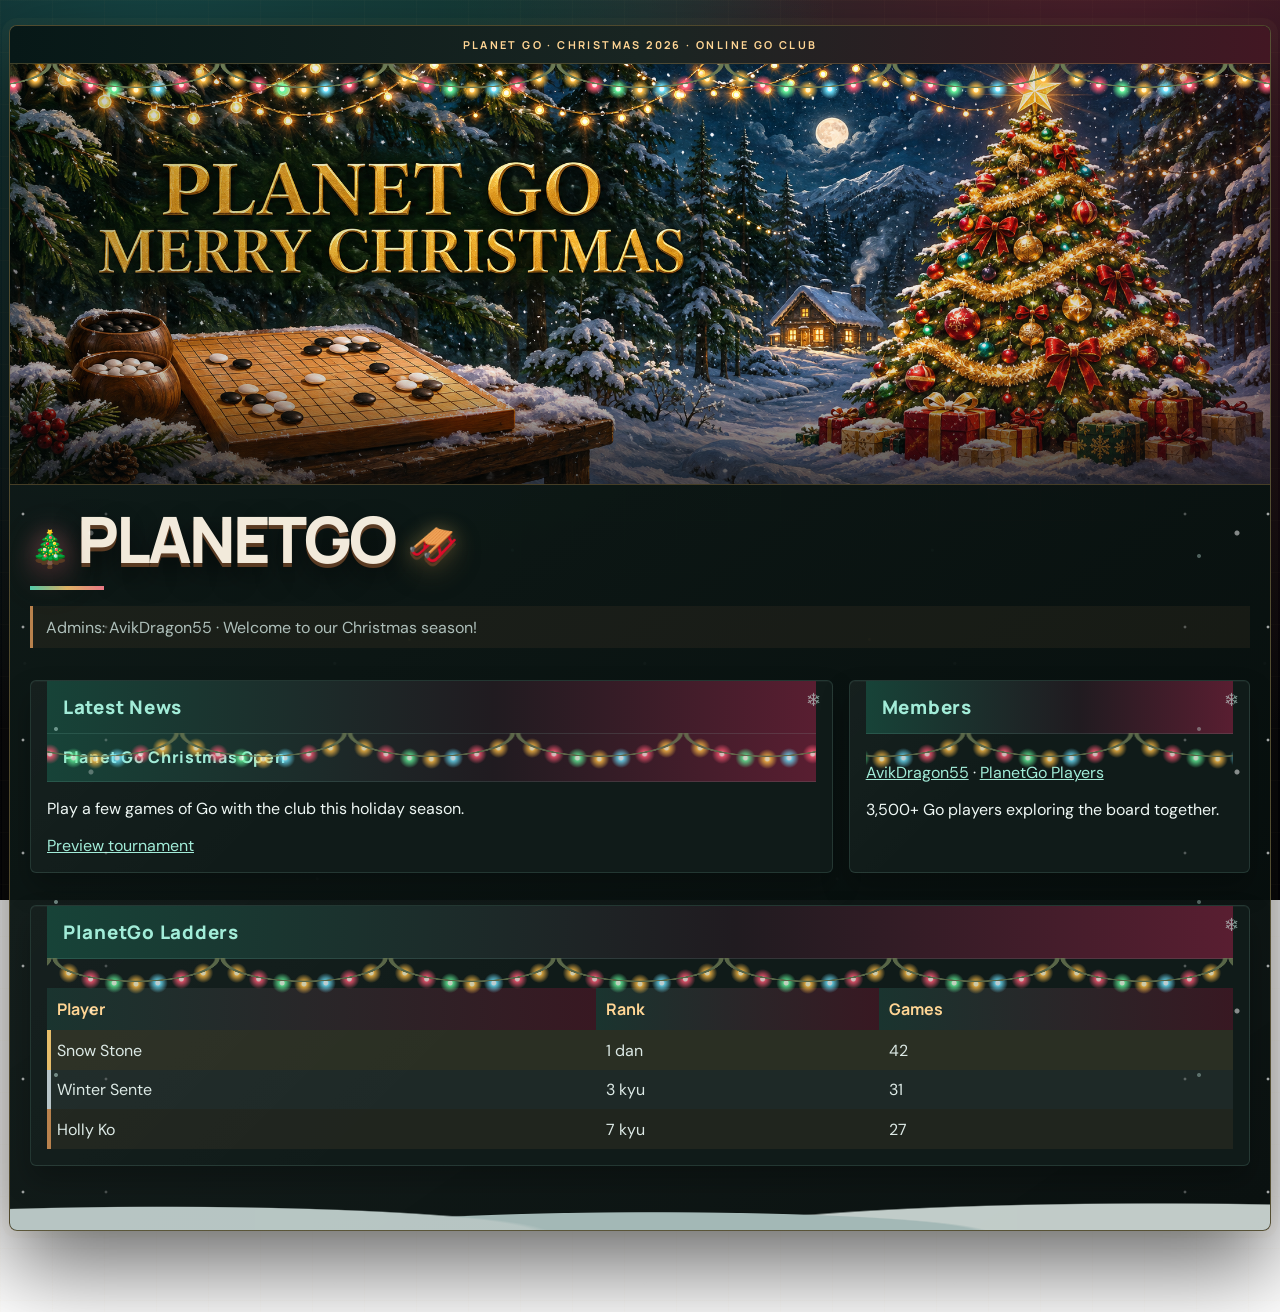
<file: christmas-group-preview.html>
<!doctype html>
<html lang="en">
<head>
  <meta charset="utf-8">
  <meta name="viewport" content="width=device-width, initial-scale=1">
  <title>PlanetGo Christmas Group Preview</title>
  <link rel="stylesheet" href="./cg.css?v=5">
  <style>
    body { margin: 0; padding: 1px 0; }
    .row { display:grid; grid-template-columns:2fr 1fr; gap:1rem; }
    .Card { padding:0 1rem 1rem; }
    table { width:100%; }
    th,td { text-align:left; }
    .wide { grid-column:1/-1; }
    @media(max-width:700px){.row{grid-template-columns:1fr}.wide{grid-column:auto}}
  </style>
</head>
<body>
  <main class="Group container">
    <div class="banner"><img src="./planet-go-christmas-tree-banner.png" alt="Planet Go. Merry Christmas."></div>
    <div class="row">
      <section class="wide">
        <h2>PlanetGo</h2>
        <p class="admins">Admins: AvikDragon55 · Welcome to our Christmas season!</p>
      </section>
      <section class="Card news">
        <h3>Latest News</h3>
        <h4>Planet Go Christmas Open</h4>
        <p>Play a few games of Go with the club this holiday season.</p>
        <a href="christmas-tournament-preview.html">Preview tournament</a>
      </section>
      <section class="Card members">
        <h3>Members</h3>
        <p><a href="#">AvikDragon55</a> · <a href="#">PlanetGo Players</a></p>
        <p>3,500+ Go players exploring the board together.</p>
      </section>
      <section class="Card ladders wide">
        <h3>PlanetGo Ladders</h3>
        <table>
          <thead><tr><th>Player</th><th>Rank</th><th>Games</th></tr></thead>
          <tbody>
            <tr><td>Snow Stone</td><td>1 dan</td><td>42</td></tr>
            <tr><td>Winter Sente</td><td>3 kyu</td><td>31</td></tr>
            <tr><td>Holly Ko</td><td>7 kyu</td><td>27</td></tr>
          </tbody>
        </table>
      </section>
    </div>
  </main>
</body>
</html>
</file>
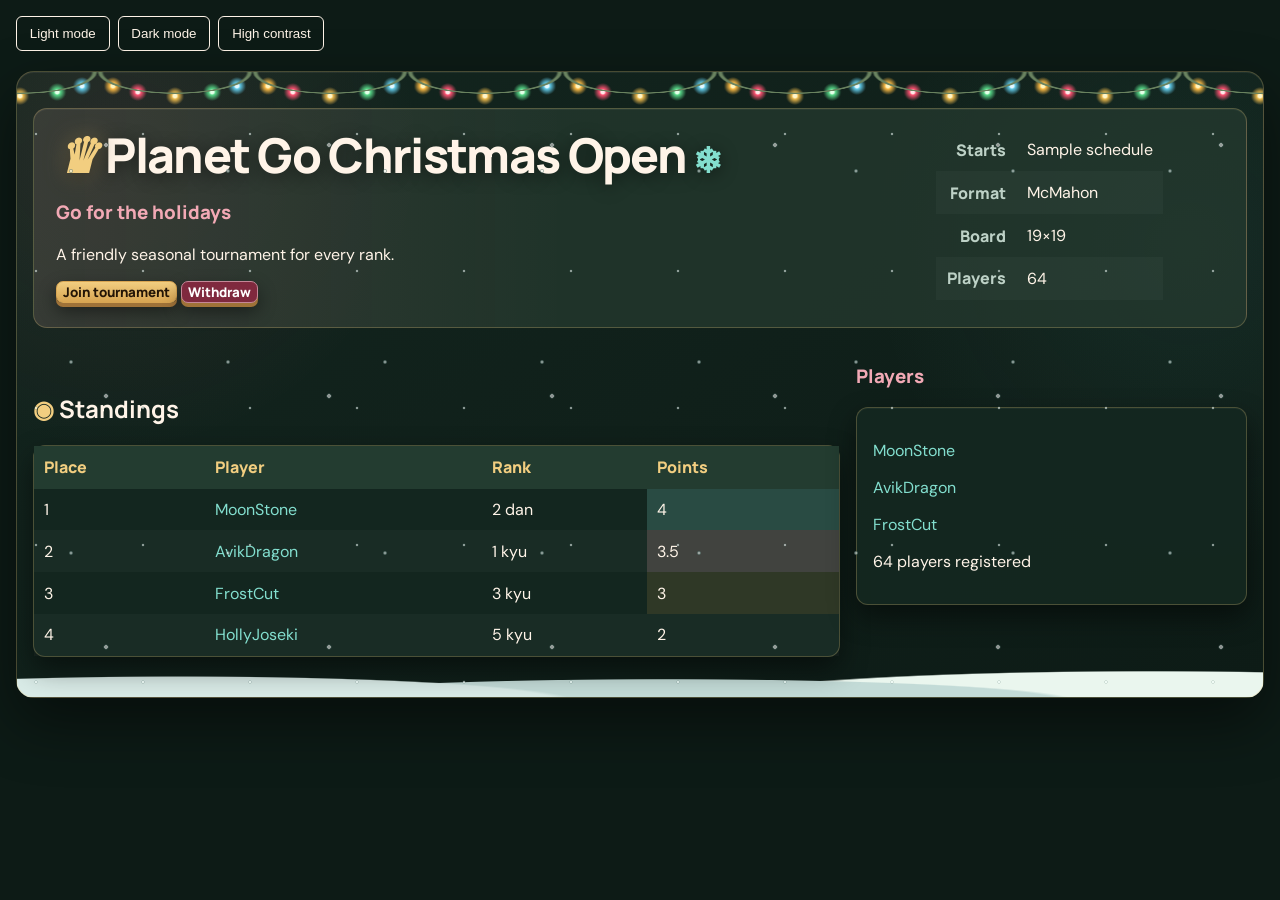
<file: christmas-tournament-preview.html>
<!doctype html>
<html lang="en" data-theme="dark">
  <head>
    <meta charset="utf-8">
    <meta name="viewport" content="width=device-width, initial-scale=1">
    <title>Planet Go Christmas Tournament Preview</title>
    <link rel="stylesheet" href="ct.css?v=7">
    <style>
      * { box-sizing: border-box; }
      body { margin: 0; padding: 1rem; background: var(--pg-c-bg); color: var(--pg-c-ink); }
      .preview-controls { max-width: 1280px; margin: 0 auto 1rem; display: flex; gap: .5rem; }
      .preview-controls button { padding: .55rem .8rem; cursor: pointer; }
      .bottom-details { display: flex; flex-wrap: wrap; gap: 1rem; align-items: flex-start; }
      .results { flex: 1 1 42rem; }
      .player-list { flex: 1 1 16rem; }
      .Card { padding: 1rem; }
      table { width: 100%; }
      th, td { padding: .65rem; text-align: left; }
      .top-details { display: flex; flex-wrap: wrap; justify-content: space-between; }
      .top-right-details { min-width: 18rem; }
      .top-right-details table { width: auto; }
      .top-right-details th { text-align: right; }
      .preview-controls button { color: inherit; border: 1px solid currentColor; border-radius: 6px; background: transparent; }
    </style>
  </head>
  <body>
    <script>
      document.documentElement.dataset.theme =
        new URLSearchParams(location.search).get('theme') || 'dark';
    </script>
    <div class="preview-controls">
      <button type="button" onclick="document.documentElement.dataset.theme='light'">Light mode</button>
      <button type="button" onclick="document.documentElement.dataset.theme='dark'">Dark mode</button>
      <button type="button" onclick="document.documentElement.dataset.theme='accessible'">High contrast</button>
    </div>

    <main class="Tournament page-width">
      <section class="top-details">
        <div>
          <h2><i class="fa fa-trophy">♛</i> Planet Go Christmas Open</h2>
          <h3>Go for the holidays</h3>
          <p>A friendly seasonal tournament for every rank.</p>
          <button class="primary">Join tournament</button>
          <button class="reject">Withdraw</button>
        </div>
        <div class="top-right-details">
          <table>
            <tr><th>Starts</th><td>Sample schedule</td></tr>
            <tr><th>Format</th><td>McMahon</td></tr>
            <tr><th>Board</th><td>19×19</td></tr>
            <tr><th>Players</th><td>64</td></tr>
          </table>
        </div>
      </section>

      <section class="bottom-details">
        <div class="results">
          <div class="round-group">
            <h2>Standings</h2>
            <table>
              <thead><tr><th>Place</th><th>Player</th><th>Rank</th><th>Points</th></tr></thead>
              <tbody>
                <tr><td>1</td><td><a class="Player player-name clickable"><span>MoonStone</span></a></td><td>2 dan</td><td class="win">4</td></tr>
                <tr><td>2</td><td><a class="Player player-name clickable"><span>AvikDragon</span></a></td><td>1 kyu</td><td class="tie">3.5</td></tr>
                <tr><td>3</td><td><a class="Player player-name clickable"><span>FrostCut</span></a></td><td>3 kyu</td><td class="loss">3</td></tr>
                <tr><td>4</td><td><a class="Player player-name clickable"><span>HollyJoseki</span></a></td><td>5 kyu</td><td>2</td></tr>
              </tbody>
            </table>
          </div>
        </div>

        <aside class="player-list">
          <h3>Players</h3>
          <div class="Card">
            <p><a class="Player">MoonStone</a></p>
            <p><a class="Player">AvikDragon</a></p>
            <p><a class="Player">FrostCut</a></p>
            <p class="player-count">64 players registered</p>
          </div>
        </aside>
      </section>
    </main>
  </body>
</html>
</file>
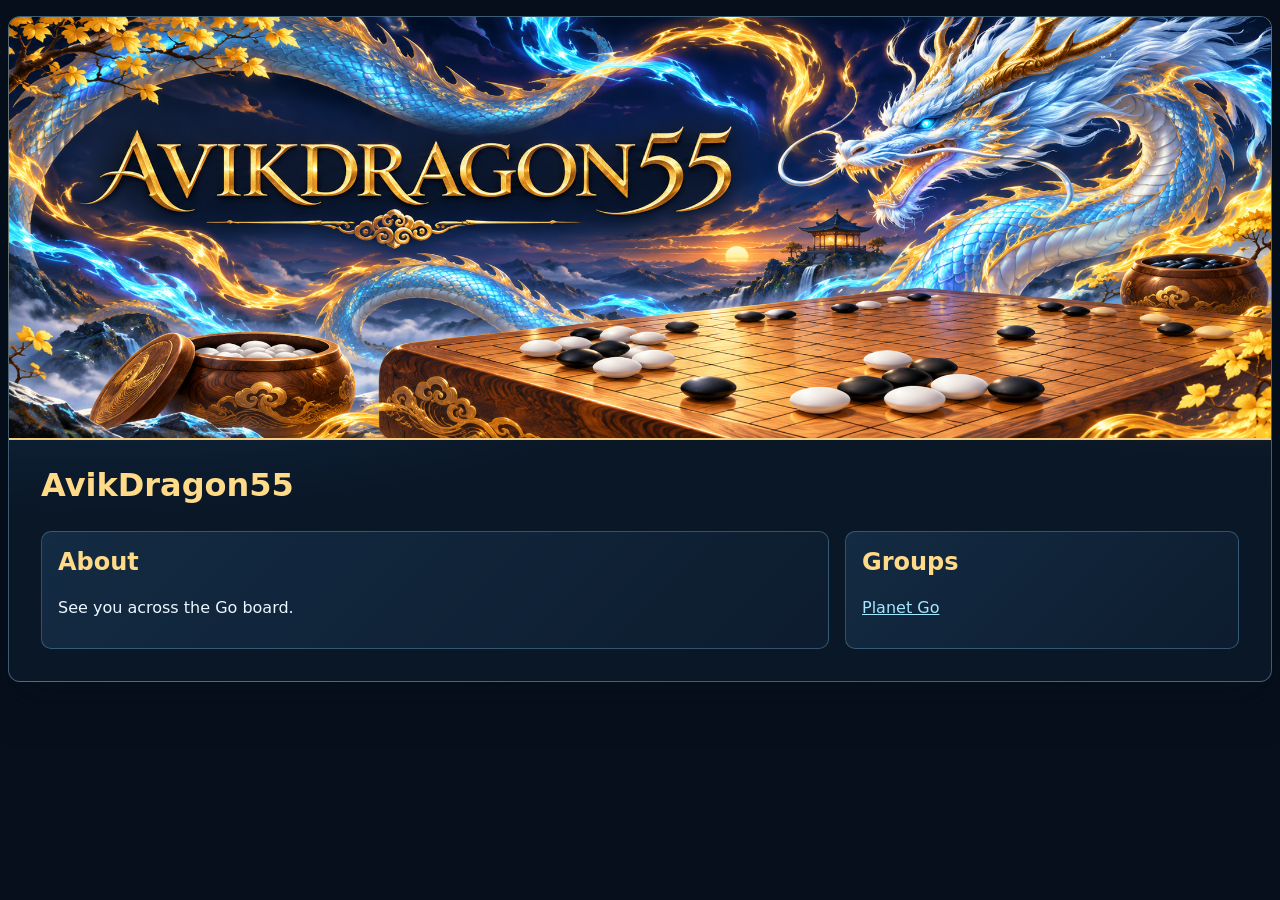
<file: dragon-profile-preview.html>
<!doctype html>
<html lang="en">
<head>
  <meta charset="utf-8">
  <meta name="viewport" content="width=device-width, initial-scale=1">
  <title>AvikDragon55 Profile Preview</title>
  <style>
    body { margin: 0; background: #060f1b; font: 1rem/1.5 system-ui, sans-serif; }
    .row { display: grid; grid-template-columns: 2fr 1fr; gap: 1rem; }
    .Card { padding: .75rem 1rem; }
    .Card h2 { margin: 0; }
    @media (max-width: 640px) { .row { grid-template-columns: 1fr; } }
  </style>
</head>
<body>
  <main class="User container">
    <h1>AvikDragon55</h1>
    <div class="row">
      <section class="Card">
        <h2>About</h2>
        <div class="about-markdown">
          <link rel="stylesheet" href="https://avikdragon55.github.io/test9999-ogs-assets/dp.css?v=1">
          <p>See you across the Go board.</p>
        </div>
      </section>
      <section class="Card">
        <h2>Groups</h2>
        <p><a href="./christmas-group-preview.html">Planet Go</a></p>
      </section>
    </div>
  </main>
</body>
</html>
</file>
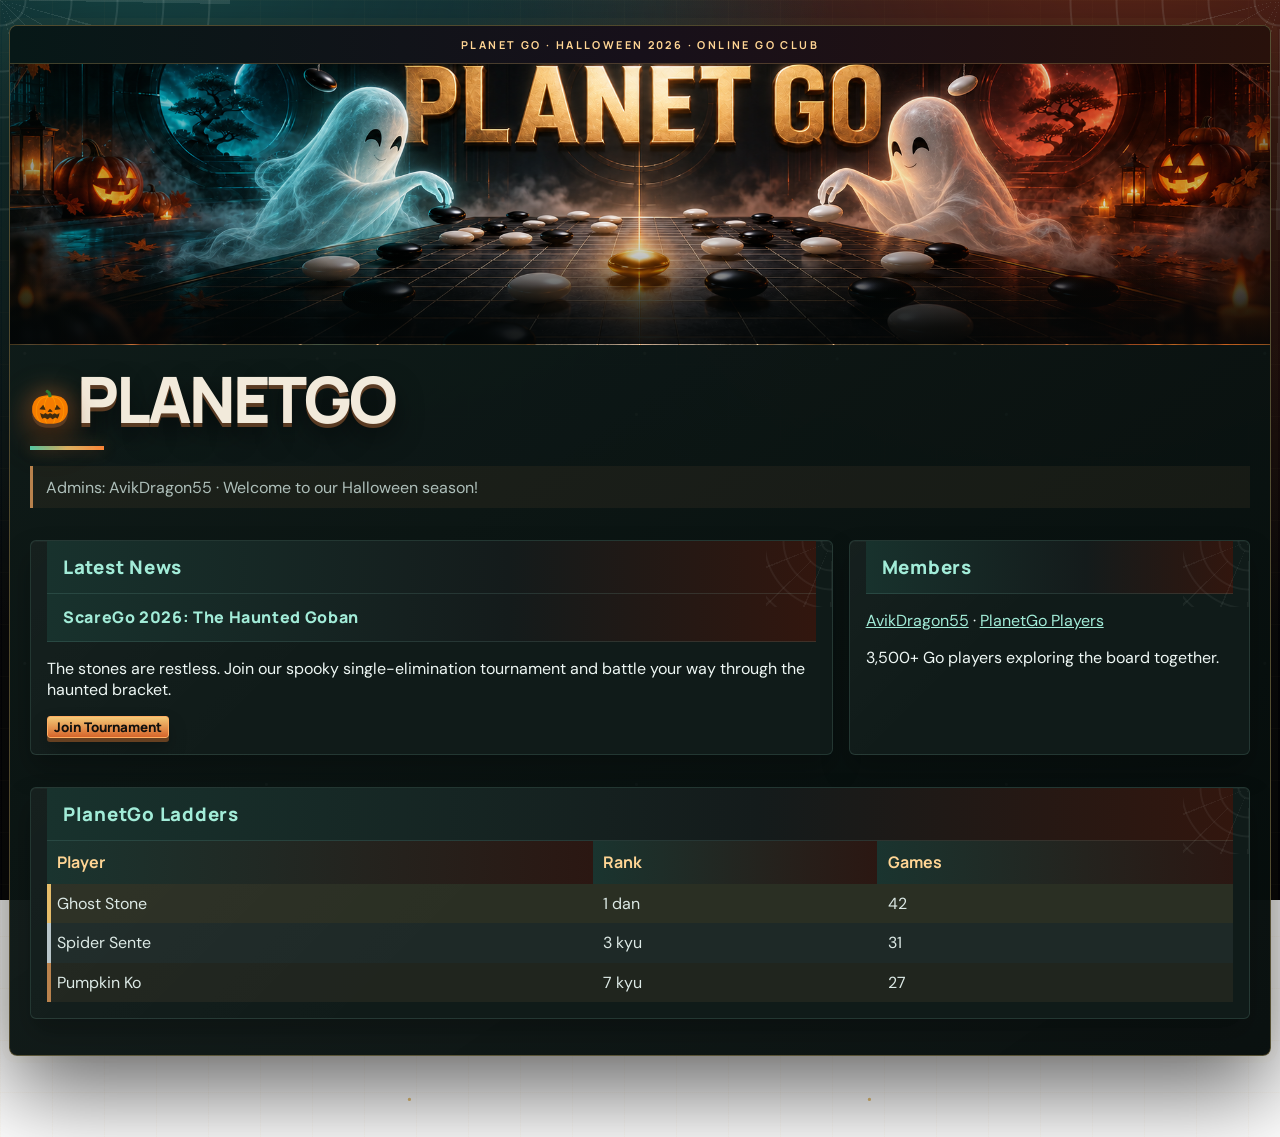
<file: halloween-group-preview.html>
<!doctype html>
<html lang="en">
<head>
  <meta charset="utf-8">
  <meta name="viewport" content="width=device-width, initial-scale=1">
  <title>PlanetGo Halloween Group Preview</title>
  <link rel="stylesheet" href="./theme-halloween-2026.css">
  <style>
    body { margin: 0; padding: 1px 0; }
    .row { display:grid; grid-template-columns:2fr 1fr; gap:1rem; }
    .Group .banner { height:280px; background-image:url('./planet-go-halloween-banner-2026.png') !important; }
    .Card { padding:0 1rem 1rem; }
    table { width:100%; }
    th,td { text-align:left; }
    .wide { grid-column:1/-1; }
    @media(max-width:700px){.row{grid-template-columns:1fr}.wide{grid-column:auto}}
  </style>
</head>
<body>
  <main class="Group container">
    <div class="banner"><img src="./planet-go-halloween-banner-2026.png" alt=""></div>
    <div class="row">
      <section class="wide">
        <h2>PlanetGo</h2>
        <p class="admins">Admins: AvikDragon55 · Welcome to our Halloween season!</p>
      </section>
      <section class="Card news">
        <h3>Latest News</h3>
        <h4>ScareGo 2026: The Haunted Goban</h4>
        <p>The stones are restless. Join our spooky single-elimination tournament and battle your way through the haunted bracket.</p>
        <button>Join Tournament</button>
      </section>
      <section class="Card members">
        <h3>Members</h3>
        <p><a href="#">AvikDragon55</a> · <a href="#">PlanetGo Players</a></p>
        <p>3,500+ Go players exploring the board together.</p>
      </section>
      <section class="Card ladders wide">
        <h3>PlanetGo Ladders</h3>
        <table>
          <thead><tr><th>Player</th><th>Rank</th><th>Games</th></tr></thead>
          <tbody>
            <tr><td>Ghost Stone</td><td>1 dan</td><td>42</td></tr>
            <tr><td>Spider Sente</td><td>3 kyu</td><td>31</td></tr>
            <tr><td>Pumpkin Ko</td><td>7 kyu</td><td>27</td></tr>
          </tbody>
        </table>
      </section>
    </div>
  </main>
</body>
</html>
</file>
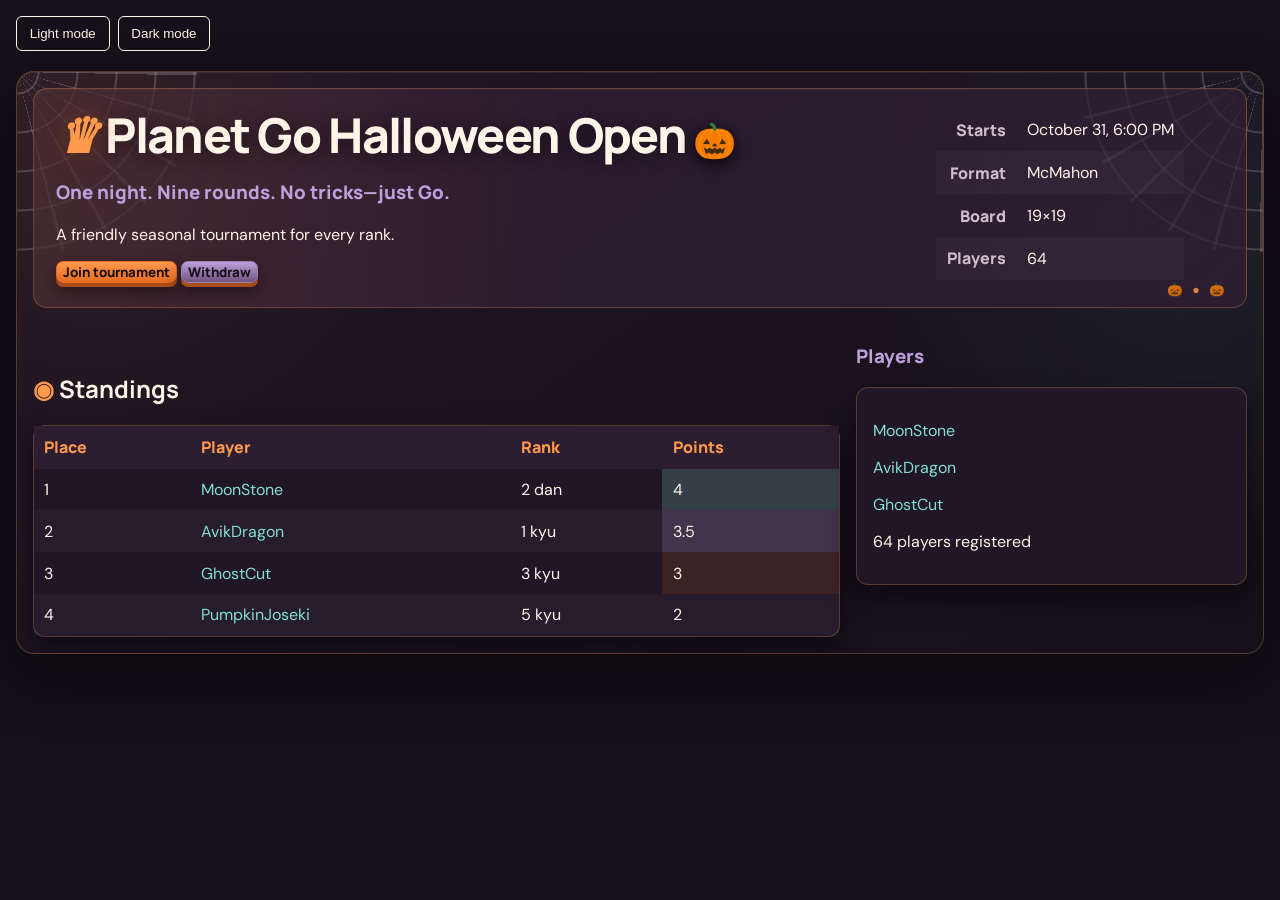
<file: halloween-tournament-preview.html>
<!doctype html>
<html lang="en" data-theme="dark">
  <head>
    <meta charset="utf-8">
    <meta name="viewport" content="width=device-width, initial-scale=1">
    <title>Planet Go Halloween Tournament Preview</title>
    <link rel="stylesheet" href="halloween-tournament.css">
    <style>
      * { box-sizing: border-box; }
      body { margin: 0; padding: 1rem; background: var(--pg-h-bg); color: var(--pg-h-ink); }
      .preview-controls { max-width: 1280px; margin: 0 auto 1rem; display: flex; gap: .5rem; }
      .preview-controls button { padding: .55rem .8rem; cursor: pointer; }
      .bottom-details { display: flex; flex-wrap: wrap; gap: 1rem; align-items: flex-start; }
      .results { flex: 1 1 42rem; }
      .player-list { flex: 1 1 16rem; }
      .Card { padding: 1rem; }
      table { width: 100%; }
      th, td { padding: .65rem; text-align: left; }
      .top-details { display: flex; flex-wrap: wrap; justify-content: space-between; }
      .top-right-details { min-width: 18rem; }
      .top-right-details table { width: auto; }
      .top-right-details th { text-align: right; }
      .preview-controls button { color: inherit; border: 1px solid currentColor; border-radius: 6px; background: transparent; }
    </style>
  </head>
  <body>
    <script>
      document.documentElement.dataset.theme =
        new URLSearchParams(location.search).get('theme') || 'dark';
    </script>
    <div class="preview-controls">
      <button type="button" onclick="document.documentElement.dataset.theme='light'">Light mode</button>
      <button type="button" onclick="document.documentElement.dataset.theme='dark'">Dark mode</button>
    </div>

    <main class="Tournament page-width">
      <section class="top-details">
        <div>
          <h2><i class="fa fa-trophy">♛</i> Planet Go Halloween Open</h2>
          <h3>One night. Nine rounds. No tricks—just Go.</h3>
          <p>A friendly seasonal tournament for every rank.</p>
          <button class="primary">Join tournament</button>
          <button class="reject">Withdraw</button>
        </div>
        <div class="top-right-details">
          <table>
            <tr><th>Starts</th><td>October 31, 6:00 PM</td></tr>
            <tr><th>Format</th><td>McMahon</td></tr>
            <tr><th>Board</th><td>19×19</td></tr>
            <tr><th>Players</th><td>64</td></tr>
          </table>
        </div>
      </section>

      <section class="bottom-details">
        <div class="results">
          <div class="round-group">
            <h2>Standings</h2>
            <table>
              <thead><tr><th>Place</th><th>Player</th><th>Rank</th><th>Points</th></tr></thead>
              <tbody>
                <tr><td>1</td><td><a class="Player player-name clickable"><span>MoonStone</span></a></td><td>2 dan</td><td class="win">4</td></tr>
                <tr><td>2</td><td><a class="Player player-name clickable"><span>AvikDragon</span></a></td><td>1 kyu</td><td class="tie">3.5</td></tr>
                <tr><td>3</td><td><a class="Player player-name clickable"><span>GhostCut</span></a></td><td>3 kyu</td><td class="loss">3</td></tr>
                <tr><td>4</td><td><a class="Player player-name clickable"><span>PumpkinJoseki</span></a></td><td>5 kyu</td><td>2</td></tr>
              </tbody>
            </table>
          </div>
        </div>

        <aside class="player-list">
          <h3>Players</h3>
          <div class="Card">
            <p><a class="Player">MoonStone</a></p>
            <p><a class="Player">AvikDragon</a></p>
            <p><a class="Player">GhostCut</a></p>
            <p class="player-count">64 players registered</p>
          </div>
        </aside>
      </section>
    </main>
  </body>
</html>
</file>
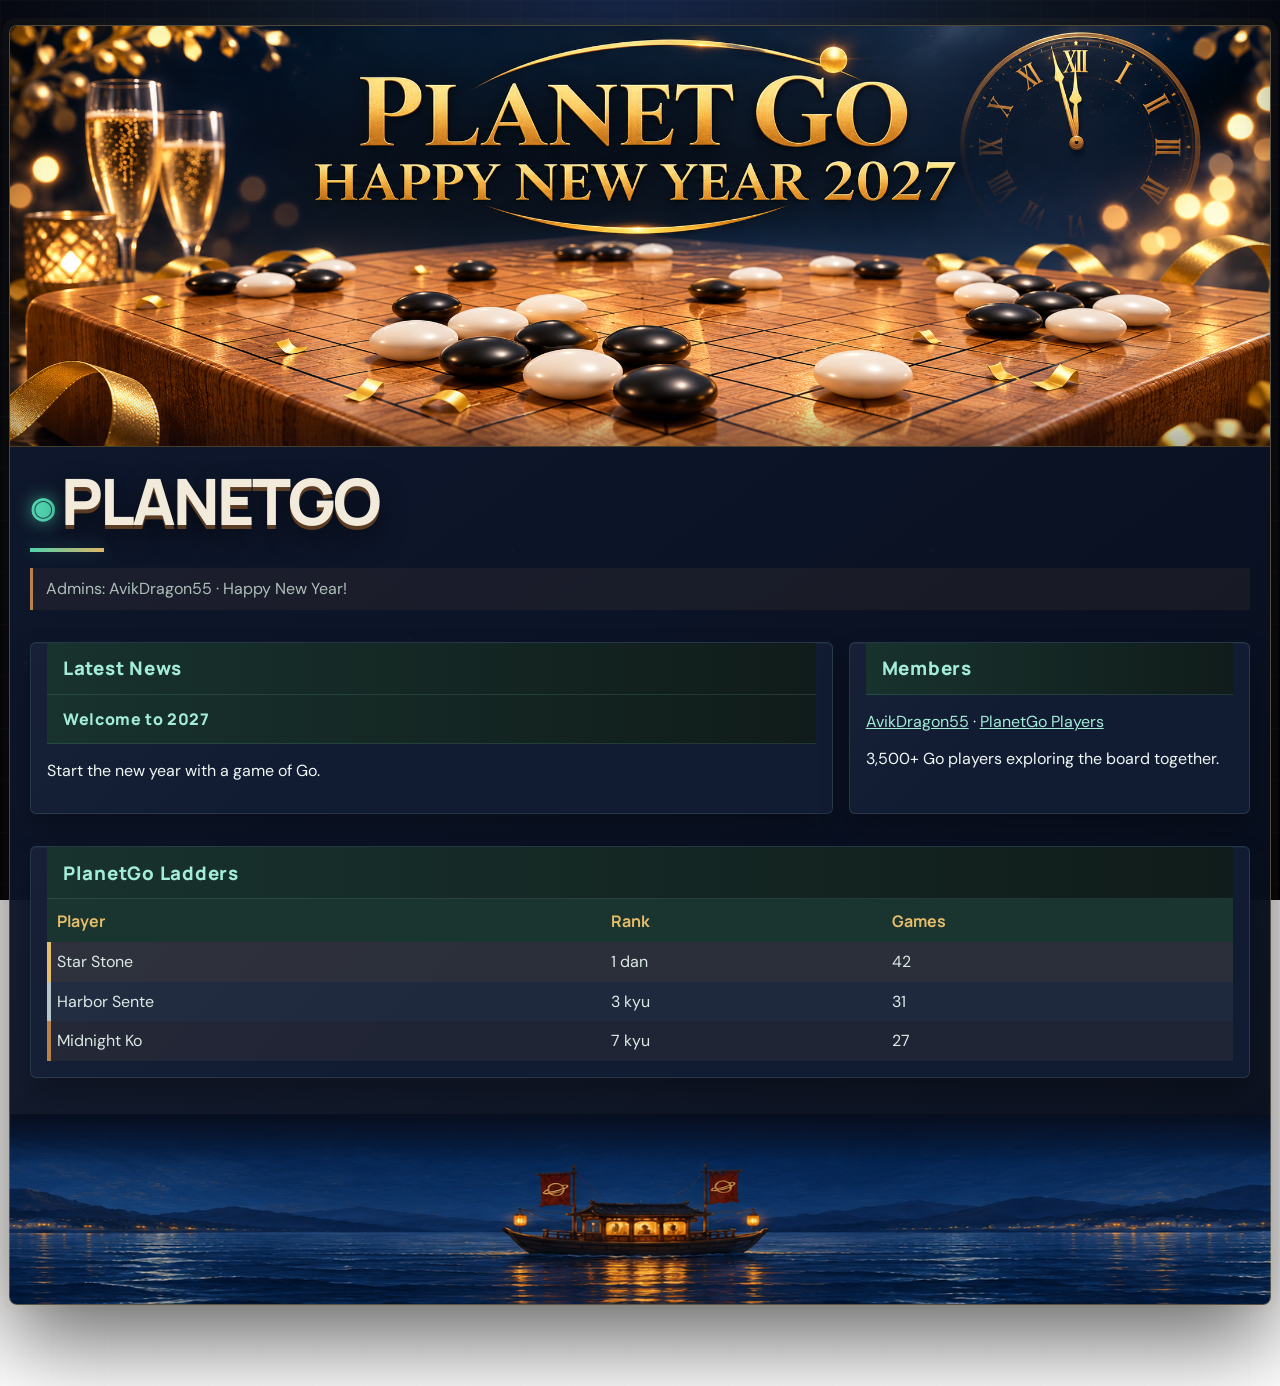
<file: new-year-group-preview.html>
<!doctype html>
<html lang="en">
<head>
  <meta charset="utf-8">
  <meta name="viewport" content="width=device-width, initial-scale=1">
  <title>PlanetGo New Year Group Preview</title>
  <link rel="stylesheet" href="./ng.css?v=3">
  <style>
    body { margin: 0; padding: 1px 0; }
    .row { display:grid; grid-template-columns:2fr 1fr; gap:1rem; }
    .Card { padding:0 1rem 1rem; }
    table { width:100%; }
    th,td { text-align:left; }
    .wide { grid-column:1/-1; }
    @media(max-width:700px){.row{grid-template-columns:1fr}.wide{grid-column:auto}}
  </style>
</head>
<body>
  <main class="Group container">
    <div class="banner"><img src="./planet-go-new-year-go-banner.png" alt="Planet Go. Happy New Year."></div>
    <div class="row">
      <section class="wide">
        <h2>PlanetGo</h2>
        <p class="admins">Admins: AvikDragon55 · Happy New Year!</p>
      </section>
      <section class="Card news">
        <h3>Latest News</h3>
        <h4>Welcome to 2027</h4>
        <p>Start the new year with a game of Go.</p>
      </section>
      <section class="Card members">
        <h3>Members</h3>
        <p><a href="#">AvikDragon55</a> · <a href="#">PlanetGo Players</a></p>
        <p>3,500+ Go players exploring the board together.</p>
      </section>
      <section class="Card ladders wide">
        <h3>PlanetGo Ladders</h3>
        <table>
          <thead><tr><th>Player</th><th>Rank</th><th>Games</th></tr></thead>
          <tbody>
            <tr><td>Star Stone</td><td>1 dan</td><td>42</td></tr>
            <tr><td>Harbor Sente</td><td>3 kyu</td><td>31</td></tr>
            <tr><td>Midnight Ko</td><td>7 kyu</td><td>27</td></tr>
          </tbody>
        </table>
      </section>
    </div>
  </main>
</body>
</html>
</file>
<file: cg.css>
@import url("./theme-christmas-2026.css?v=5");
</file>
<file: ct.css>
@import url("./christmas-tournament.css?v=7");
</file>
<file: theme-halloween-2026.css>
@import url('https://fonts.googleapis.com/css2?family=DM+Sans:wght@400;600;700&family=Manrope:wght@500;700;800&display=swap');

:root {
  --t9-ink: #07100f;
  --t9-panel: #101b19;
  --t9-panel-2: #162522;
  --t9-jade: #51d2ae;
  --t9-jade-soft: #a2ecd8;
  --t9-wood: #b9824d;
  --t9-gold: #e6bd6a;
  --t9-paper: #f2eadb;
  --t9-pumpkin: #ff8738;
  --t9-pumpkin-deep: #9e3518;
  --t9-ghost: #d9fff6;
  --t9-web: rgba(226, 242, 238, .16);
}

html, body {
  min-height: 100%;
  background:
    radial-gradient(circle at 8% 14%, rgba(255, 255, 255, .7) 0 1px, transparent 2px),
    radial-gradient(circle at 22% 31%, rgba(162, 236, 216, .65) 0 1px, transparent 2px),
    radial-gradient(circle at 72% 12%, rgba(255, 255, 255, .6) 0 1px, transparent 2px),
    radial-gradient(circle at 89% 39%, rgba(230, 189, 106, .7) 0 1px, transparent 2px),
    radial-gradient(circle at 61% 69%, rgba(255, 255, 255, .48) 0 1px, transparent 2px),
    linear-gradient(90deg, rgba(230, 189, 106, .025) 1px, transparent 1px),
    linear-gradient(rgba(230, 189, 106, .025) 1px, transparent 1px),
    radial-gradient(ellipse at 12% -10%, #174b4a 0%, transparent 43%),
    radial-gradient(ellipse at 88% -10%, #612718 0%, transparent 43%),
    radial-gradient(ellipse at 50% -10%, #172b30 0%, #11101a 42%, #07070c 74%, #030407 100%) fixed !important;
  background-size: 310px 310px, 420px 420px, 370px 370px, 460px 460px, 520px 520px, 52px 52px, 52px 52px, auto, auto, auto !important;
  color: #eef7f4 !important;
  cursor: auto !important;
  font-family: 'DM Sans', sans-serif !important;
}

/* Quiet corner webs frame the whole group without blocking any controls. */
body::before,
body::after {
  content: '';
  position: fixed;
  top: 0;
  z-index: 0;
  width: 230px;
  height: 230px;
  pointer-events: none;
  opacity: .72;
}

body::before {
  left: 0;
  background:
    repeating-radial-gradient(circle at 0 0, transparent 0 24px, var(--t9-web) 25px 26px, transparent 27px 46px),
    repeating-conic-gradient(from 0deg at 0 0, var(--t9-web) 0deg 1deg, transparent 1deg 15deg);
  -webkit-mask-image: radial-gradient(circle at 0 0, #000 0 73%, transparent 74%);
  mask-image: radial-gradient(circle at 0 0, #000 0 73%, transparent 74%);
}

body::after {
  right: 0;
  background:
    repeating-radial-gradient(circle at 100% 0, transparent 0 24px, var(--t9-web) 25px 26px, transparent 27px 46px),
    repeating-conic-gradient(from 0deg at 100% 0, var(--t9-web) 0deg 1deg, transparent 1deg 15deg);
  -webkit-mask-image: radial-gradient(circle at 100% 0, #000 0 73%, transparent 74%);
  mask-image: radial-gradient(circle at 100% 0, #000 0 73%, transparent 74%);
}

.Group.container {
  position: relative;
  max-width: 1260px !important;
  margin: 1.5rem auto 5rem !important;
  padding: 0 !important;
  color: #eef7f4 !important;
  border: 1px solid rgba(230, 189, 106, .32);
  border-radius: 8px;
  background: linear-gradient(145deg, rgba(17, 30, 27, .96), rgba(6, 13, 12, .98)) !important;
  box-shadow: 0 35px 90px rgba(0, 0, 0, .6), 0 0 0 7px rgba(230, 189, 106, .035) !important;
  overflow: hidden;
  z-index: 1;
}

.Group.container::before {
  content: 'PLANET GO · HALLOWEEN 2026 · ONLINE GO CLUB';
  display: block;
  padding: .7rem 1.2rem;
  border-bottom: 1px solid rgba(230, 189, 106, .25);
  background: linear-gradient(90deg, #071817, #17101a 50%, #28110b);
  color: #ffd594;
  font: 700 .68rem 'Manrope', sans-serif;
  letter-spacing: .22em;
  text-align: center;
}

.Group.container::after { display: none !important; content: none !important; }

.Group .banner {
  position: relative;
  min-height: 280px;
  margin: 0 !important;
  overflow: hidden;
  border: 0 !important;
  border-bottom: 1px solid rgba(230, 189, 106, .28) !important;
  border-radius: 0 !important;
  background: #080d0d url('https://avikdragon55.github.io/test9999-ogs-assets/planet-go-halloween-banner-2026.png') center / cover no-repeat !important;
  box-shadow: inset 0 -70px 70px rgba(3, 8, 7, .78) !important;
}

.Group .banner::before {
  display: none;
  content: none;
}

.Group .banner::after {
  content: '';
  position: absolute;
  inset: 0;
  pointer-events: none;
  background:
    linear-gradient(0deg, rgba(3, 6, 7, .72), transparent 28%),
    linear-gradient(90deg, rgba(5, 12, 11, .28), transparent 35% 65%, rgba(39, 12, 6, .3));
}

.Group .banner img { width: 100% !important; max-height: 300px !important; opacity: 0 !important; }
.Group > .row { padding: 1.25rem !important; }

.Group h2 {
  margin: .25rem 0 1rem !important;
  color: var(--t9-paper) !important;
  font: 800 clamp(2.2rem, 5vw, 4.5rem)/.95 'Manrope', sans-serif !important;
  letter-spacing: -.045em !important;
  text-transform: uppercase;
  text-shadow: 0 4px 0 #5a3b23, 0 12px 26px rgba(0, 0, 0, .65) !important;
}

.Group h2::after {
  content: '';
  display: block;
  width: 74px;
  height: 4px;
  margin-top: 1rem;
  background: linear-gradient(90deg, var(--t9-jade), var(--t9-gold), var(--t9-pumpkin));
  box-shadow: 0 0 16px rgba(255, 135, 56, .3);
}

.Group h2::before {
  content: '🎃';
  display: inline-block;
  margin-right: .3em;
  font-size: .5em;
  vertical-align: .18em;
  filter: drop-shadow(0 0 12px rgba(255, 135, 56, .55));
}

.Group h3, .Group h4, .Group table caption {
  color: var(--t9-jade-soft) !important;
  font-family: 'Manrope', sans-serif !important;
  font-weight: 800 !important;
  letter-spacing: .04em;
}

.Group .admins {
  padding: .65rem .8rem !important;
  border-left: 3px solid var(--t9-wood);
  background: rgba(185, 130, 77, .08);
  color: #aebfba !important;
}

.Group .Card,
.Group .pad,
.Group .members,
.Group .news,
.Group .ladders,
.Group .invitation-requests {
  margin-bottom: 1rem !important;
  border: 1px solid rgba(162, 236, 216, .13) !important;
  border-radius: 6px !important;
  background:
    linear-gradient(135deg, rgba(255, 255, 255, .025), transparent 40%),
    var(--t9-panel) !important;
  box-shadow: 0 15px 28px rgba(0, 0, 0, .25), inset 0 1px rgba(255, 255, 255, .035) !important;
  transition: border-color .2s ease, transform .2s ease, box-shadow .2s ease !important;
  position: relative;
  overflow: hidden;
}

/* A small web in each panel corner; it remains behind clicks and text. */
.Group .Card::after,
.Group .members::after,
.Group .news::after,
.Group .ladders::after {
  content: '';
  position: absolute;
  top: 0;
  right: 0;
  width: 66px;
  height: 66px;
  pointer-events: none;
  opacity: .36;
  background:
    repeating-radial-gradient(circle at 100% 0, transparent 0 9px, var(--t9-web) 10px 11px, transparent 12px 19px),
    repeating-conic-gradient(from 0deg at 100% 0, var(--t9-web) 0deg 1.4deg, transparent 1.4deg 22.5deg);
}

.Group .Card:hover {
  border-color: rgba(81, 210, 174, .38) !important;
  box-shadow: 0 20px 38px rgba(0, 0, 0, .35), inset 0 1px rgba(255, 255, 255, .045) !important;
  transform: translateY(-2px);
}

.Group .Card > h3,
.Group .Card > h4,
.Group .members h3,
.Group .news h3,
.Group .ladders h3 {
  margin: 0 !important;
  padding: .8rem 1rem !important;
  border-bottom: 1px solid rgba(162, 236, 216, .12);
  background: linear-gradient(90deg, #18322d, #141b1b 60%, #32160e) !important;
}

.Group a, .Group .Player { color: var(--t9-jade-soft) !important; }
.Group a:hover, .Group .Player:hover { color: #fff !important; }

.Group button, .Group .btn {
  border: 1px solid #ffad62 !important;
  border-radius: 3px !important;
  background: linear-gradient(180deg, #f4c977, #d6652b) !important;
  color: #10100e !important;
  font-family: 'Manrope', sans-serif !important;
  font-weight: 800 !important;
  box-shadow: 0 4px 0 #664021, 0 10px 18px rgba(0, 0, 0, .25) !important;
  transition: transform .14s ease, box-shadow .14s ease !important;
}

.Group button:hover, .Group .btn:hover { transform: translateY(-2px); box-shadow: 0 6px 0 #664021, 0 14px 24px rgba(0, 0, 0, .35) !important; }
.Group button:active, .Group .btn:active { transform: translateY(3px); box-shadow: 0 1px 0 #664021, 0 5px 10px rgba(0, 0, 0, .3) !important; }

.Group table { overflow: hidden; border-collapse: separate !important; border-spacing: 0 !important; }
.Group th { padding: .65rem !important; background: linear-gradient(90deg, #1a342f, #2b1712) !important; color: #ffd594 !important; font-family: 'Manrope', sans-serif; }
.Group td { padding: .58rem .65rem !important; border-color: rgba(162, 236, 216, .08) !important; color: #dce9e5 !important; }
.Group tbody tr:nth-child(even) { background: rgba(255, 255, 255, .018) !important; }
.Group tbody tr:hover { background: rgba(81, 210, 174, .08) !important; }

.Group .ladders tbody tr:nth-child(1) { box-shadow: inset 4px 0 #e6bd6a; background: rgba(230, 189, 106, .12) !important; }
.Group .ladders tbody tr:nth-child(2) { box-shadow: inset 4px 0 #b8c5c8; background: rgba(184, 197, 200, .08) !important; }
.Group .ladders tbody tr:nth-child(3) { box-shadow: inset 4px 0 #b9824d; background: rgba(185, 130, 77, .09) !important; }

.Group input, .Group textarea, .Group select {
  border: 1px solid rgba(162, 236, 216, .22) !important;
  border-radius: 3px !important;
  background: #07110f !important;
  color: #eff8f5 !important;
  box-shadow: inset 0 2px 7px rgba(0, 0, 0, .35) !important;
}

.Group blockquote { padding: .8rem 1rem; border-left: 3px solid var(--t9-gold) !important; background: rgba(230, 189, 106, .06) !important; color: #f2e8d2 !important; }
.Group hr { border-color: rgba(162, 236, 216, .12) !important; }

@media (max-width: 700px) {
  .Group.container { margin: .5rem !important; }
  .Group .banner { min-height: 145px; }
  .Group > .row { padding: .6rem !important; }
  .Group h2 { font-size: 2.2rem !important; }
}
</file>
<file: halloween-tournament.css>
@import url('https://fonts.googleapis.com/css2?family=DM+Sans:wght@400;600;700&family=Manrope:wght@600;700;800&display=swap');

/*
 * Planet Go: Halloween Tournament
 * Scoped to OGS's .Tournament page so normal games and group pages stay unchanged.
 * The colors below switch with OGS's data-theme attribute.
 */

:root,
[data-theme="dark"] {
  --pg-h-bg: #151019;
  --pg-h-panel: rgba(34, 23, 38, .96);
  --pg-h-panel-2: #2c1d31;
  --pg-h-panel-soft: rgba(50, 31, 53, .72);
  --pg-h-ink: #fff4e8;
  --pg-h-muted: #cfbecd;
  --pg-h-orange: #ff9a4d;
  --pg-h-orange-strong: #e66b22;
  --pg-h-purple: #bda0dc;
  --pg-h-teal: #83dfcf;
  --pg-h-line: rgba(255, 170, 92, .25);
  --pg-h-web: rgba(244, 228, 240, .20);
  --pg-h-row: rgba(255, 255, 255, .026);
  --pg-h-hover: rgba(255, 143, 62, .10);
  --pg-h-input: #171019;
  --pg-h-shadow: rgba(0, 0, 0, .48);
}

[data-theme="light"] {
  --pg-h-bg: #fff8ed;
  --pg-h-panel: rgba(255, 252, 247, .97);
  --pg-h-panel-2: #f2e4d7;
  --pg-h-panel-soft: rgba(244, 232, 220, .78);
  --pg-h-ink: #2d2030;
  --pg-h-muted: #6f5e70;
  --pg-h-orange: #b64d16;
  --pg-h-orange-strong: #96390d;
  --pg-h-purple: #705384;
  --pg-h-teal: #166e62;
  --pg-h-line: rgba(154, 65, 19, .22);
  --pg-h-web: rgba(72, 48, 76, .16);
  --pg-h-row: rgba(95, 57, 91, .035);
  --pg-h-hover: rgba(198, 86, 25, .09);
  --pg-h-input: #fffdf8;
  --pg-h-shadow: rgba(84, 52, 37, .16);
}

[data-theme="accessible"] {
  --pg-h-bg: #050506;
  --pg-h-panel: #111013;
  --pg-h-panel-2: #211724;
  --pg-h-panel-soft: #171419;
  --pg-h-ink: #ffffff;
  --pg-h-muted: #e9dfea;
  --pg-h-orange: #ffb36b;
  --pg-h-orange-strong: #ff8732;
  --pg-h-purple: #d8b8f1;
  --pg-h-teal: #9ef4e5;
  --pg-h-line: rgba(255, 179, 107, .48);
  --pg-h-web: rgba(255, 255, 255, .28);
  --pg-h-row: rgba(255, 255, 255, .06);
  --pg-h-hover: rgba(255, 179, 107, .15);
  --pg-h-input: #050506;
  --pg-h-shadow: rgba(0, 0, 0, .7);
}

/* Main tournament shell */
.Tournament.page-width {
  position: relative;
  isolation: isolate;
  box-sizing: border-box;
  width: min(1280px, calc(100vw - 2rem));
  max-width: 1280px;
  margin: 1.25rem auto 4rem;
  padding: 1rem;
  overflow: clip;
  border: 1px solid var(--pg-h-line);
  border-radius: 18px;
  background:
    radial-gradient(circle at 8% 12%, rgba(255, 139, 52, .09), transparent 19rem),
    radial-gradient(circle at 94% 28%, rgba(123, 220, 203, .07), transparent 20rem),
    linear-gradient(145deg, var(--pg-h-panel), var(--pg-h-bg));
  color: var(--pg-h-ink);
  box-shadow: 0 24px 60px var(--pg-h-shadow), inset 0 1px rgba(255, 255, 255, .06);
  font-family: 'DM Sans', sans-serif;
}

/* Pure-CSS spiderwebs: decorative and unable to block clicks. */
.Tournament.page-width::before,
.Tournament.page-width::after {
  content: '';
  position: absolute;
  top: 0;
  z-index: -1;
  width: 180px;
  height: 180px;
  pointer-events: none;
  opacity: .95;
}

.Tournament.page-width::before {
  left: 0;
  background:
    repeating-radial-gradient(circle at 0 0, transparent 0 20px, var(--pg-h-web) 21px 22px, transparent 23px 39px),
    repeating-conic-gradient(from 0deg at 0 0, var(--pg-h-web) 0deg 1.1deg, transparent 1.1deg 15deg);
  -webkit-mask-image: radial-gradient(circle at 0 0, #000 0 72%, transparent 73%);
  mask-image: radial-gradient(circle at 0 0, #000 0 72%, transparent 73%);
}

.Tournament.page-width::after {
  right: 0;
  background:
    repeating-radial-gradient(circle at 100% 0, transparent 0 20px, var(--pg-h-web) 21px 22px, transparent 23px 39px),
    repeating-conic-gradient(from 0deg at 100% 0, var(--pg-h-web) 0deg 1.1deg, transparent 1.1deg 15deg);
  -webkit-mask-image: radial-gradient(circle at 100% 0, #000 0 72%, transparent 73%);
  mask-image: radial-gradient(circle at 100% 0, #000 0 72%, transparent 73%);
}

/* Header and event information */
.Tournament .top-details {
  position: relative;
  z-index: 1;
  gap: 1rem;
  margin-bottom: 1rem;
  padding: 1.25rem 1.35rem 1.5rem;
  border: 1px solid var(--pg-h-line) !important;
  border-radius: 14px;
  background:
    linear-gradient(90deg, rgba(255, 138, 45, .10), transparent 44%),
    var(--pg-h-panel-soft);
  box-shadow: inset 0 1px rgba(255, 255, 255, .05);
}

.Tournament .top-details::after {
  content: '🎃  ●  🎃';
  position: absolute;
  right: 1.1rem;
  bottom: .55rem;
  color: var(--pg-h-orange);
  font-size: .78rem;
  letter-spacing: .2rem;
  opacity: .82;
  pointer-events: none;
}

.Tournament .top-details h2 {
  margin: 0 0 .75rem !important;
  padding-right: 5.5rem;
  color: var(--pg-h-ink) !important;
  font: 800 clamp(1.65rem, 4vw, 3rem)/1.08 'Manrope', sans-serif !important;
  letter-spacing: -.035em;
  text-wrap: balance;
  text-shadow: 0 3px 18px var(--pg-h-shadow);
}

.Tournament .top-details h2 .fa-trophy {
  color: var(--pg-h-orange) !important;
  filter: drop-shadow(0 0 10px rgba(255, 139, 53, .32));
}

.Tournament h3,
.Tournament h4,
.Tournament h5 {
  color: var(--pg-h-purple) !important;
  font-family: 'Manrope', sans-serif !important;
  font-weight: 800 !important;
}

.Tournament p,
.Tournament td,
.Tournament dt,
.Tournament dd,
.Tournament label,
.Tournament .player-count {
  color: var(--pg-h-ink);
}

.Tournament .top-details th,
.Tournament .top-details td {
  background: transparent !important;
  border-color: transparent !important;
}

.Tournament .top-details th {
  color: var(--pg-h-muted) !important;
}

/* Links retain Planet Go's jade accent in both modes. */
.Tournament a,
.Tournament .Player,
.Tournament .Player.player-name.clickable span {
  color: var(--pg-h-teal) !important;
  text-decoration-color: color-mix(in srgb, var(--pg-h-teal) 45%, transparent);
}

.Tournament a:hover,
.Tournament .Player:hover,
.Tournament .Player.player-name.clickable:hover span {
  color: var(--pg-h-orange) !important;
}

/* Cards: player list, chat, sign-up area, results, and final results. */
.Tournament .Card,
.Tournament .EmbeddedChatCard,
.Tournament .sign-up-area,
.Tournament .round-group > table,
.Tournament .scheduled-matches,
.Tournament .final-results,
.Tournament .OpenGothaRoster,
.Tournament .OpenGothaUploadDownload {
  border: 1px solid var(--pg-h-line) !important;
  border-radius: 12px !important;
  background: var(--pg-h-panel) !important;
  color: var(--pg-h-ink) !important;
  box-shadow: 0 12px 28px var(--pg-h-shadow), inset 0 1px rgba(255, 255, 255, .04) !important;
}

.Tournament .sign-up-area {
  margin: .5rem;
  padding: 1.4rem;
}

.Tournament .player-list .Card {
  scrollbar-color: var(--pg-h-orange) transparent;
}

.Tournament .final-results {
  width: min(28rem, 88vw);
  border-color: var(--pg-h-orange) !important;
}

.Tournament .final-results h2::before {
  content: '🎃 ';
}

/* Tables and standings */
.Tournament table {
  border-collapse: separate !important;
  border-spacing: 0 !important;
  color: var(--pg-h-ink) !important;
}

.Tournament th {
  border-color: var(--pg-h-line) !important;
  background: var(--pg-h-panel-2) !important;
  color: var(--pg-h-orange) !important;
  font-family: 'Manrope', sans-serif;
  font-weight: 800;
}

.Tournament td {
  border-color: var(--pg-h-line) !important;
}

.Tournament tbody tr:nth-child(even) {
  background: var(--pg-h-row) !important;
}

.Tournament tbody tr:hover {
  background: var(--pg-h-hover) !important;
}

.Tournament .round-group {
  margin-top: 3rem;
}

.Tournament .round-group > h2,
.Tournament .round-group > h3 {
  color: var(--pg-h-ink) !important;
  font-family: 'Manrope', sans-serif !important;
}

.Tournament .round-group > h2::before,
.Tournament .round-group > h3::before {
  content: '◉ ';
  color: var(--pg-h-orange);
}

.Tournament .win {
  background: color-mix(in srgb, var(--pg-h-teal) 20%, transparent) !important;
}

.Tournament .tie {
  background: color-mix(in srgb, var(--pg-h-purple) 18%, transparent) !important;
}

.Tournament .loss {
  background: color-mix(in srgb, var(--pg-h-orange-strong) 14%, transparent) !important;
}

/* Form controls */
.Tournament input,
.Tournament textarea,
.Tournament select {
  border: 1px solid var(--pg-h-line) !important;
  border-radius: 7px !important;
  background: var(--pg-h-input) !important;
  color: var(--pg-h-ink) !important;
  box-shadow: inset 0 2px 7px var(--pg-h-shadow) !important;
}

.Tournament input:focus,
.Tournament textarea:focus,
.Tournament select:focus {
  border-color: var(--pg-h-orange) !important;
  outline: 3px solid color-mix(in srgb, var(--pg-h-orange) 22%, transparent) !important;
}

/* Buttons remain readable and visibly interactive in either theme. */
.Tournament button,
.Tournament .btn {
  border: 1px solid var(--pg-h-orange-strong) !important;
  border-radius: 7px !important;
  background: linear-gradient(180deg, var(--pg-h-orange), var(--pg-h-orange-strong)) !important;
  color: #1d0e08 !important;
  font-family: 'Manrope', sans-serif !important;
  font-weight: 800 !important;
  box-shadow: 0 4px 0 color-mix(in srgb, var(--pg-h-orange-strong) 65%, #351307), 0 8px 18px var(--pg-h-shadow) !important;
  transition: transform .14s ease, filter .14s ease, box-shadow .14s ease !important;
}

.Tournament button:hover,
.Tournament .btn:hover {
  filter: brightness(1.08);
  transform: translateY(-2px);
}

.Tournament button:active,
.Tournament .btn:active {
  box-shadow: 0 1px 0 color-mix(in srgb, var(--pg-h-orange-strong) 65%, #351307), 0 4px 9px var(--pg-h-shadow) !important;
  transform: translateY(3px);
}

.Tournament button.reject,
.Tournament button.danger,
.Tournament .btn-danger {
  border-color: color-mix(in srgb, var(--pg-h-purple) 75%, #3a213d) !important;
  background: linear-gradient(180deg, var(--pg-h-purple), #72527f) !important;
  color: #170f19 !important;
}

.Tournament .disable-vacation-banner {
  border: 1px solid var(--pg-h-orange) !important;
  background: color-mix(in srgb, var(--pg-h-orange) 14%, var(--pg-h-panel)) !important;
  color: var(--pg-h-ink) !important;
}

/* Elimination bracket */
.Tournament .tournament-elimination-container .match-div,
.Tournament .tournament-elimination-container .bye-div {
  overflow: hidden;
  border: 1px solid var(--pg-h-line);
  border-radius: 8px;
  background: var(--pg-h-panel) !important;
  box-shadow: 0 6px 16px var(--pg-h-shadow);
}

.Tournament .tournament-elimination-container svg line,
.Tournament .tournament-elimination-container svg path {
  stroke: var(--pg-h-purple) !important;
}

.Tournament .tournament-elimination-container .winner {
  background: color-mix(in srgb, var(--pg-h-orange) 14%, transparent) !important;
}

/* A tiny floating pumpkin gives motion without flashing or distracting. */
.Tournament .top-details h2::after {
  content: '🎃';
  display: inline-block;
  margin-left: .45rem;
  font-size: .72em;
  filter: drop-shadow(0 5px 5px var(--pg-h-shadow));
  transform-origin: 50% 100%;
  animation: pg-h-pumpkin 3.8s ease-in-out infinite;
}

@keyframes pg-h-pumpkin {
  0%, 100% { transform: rotate(-3deg) translateY(0); }
  50% { transform: rotate(3deg) translateY(-3px); }
}

@media (max-width: 800px) {
  .Tournament.page-width {
    width: calc(100vw - 2rem);
    margin: .5rem auto;
    padding: .55rem;
    border-radius: 12px;
  }

  .Tournament.page-width::before,
  .Tournament.page-width::after {
    width: 105px;
    height: 105px;
    opacity: .72;
  }

  .Tournament .top-details {
    display: block !important;
    padding: 1rem .75rem 1.35rem;
  }

  .Tournament .top-details > div,
  .Tournament .top-details .top-right-details {
    width: 100% !important;
    min-width: 0 !important;
  }

  .Tournament .top-details h2 {
    padding-right: 0;
    font-size: 1.65rem !important;
    overflow-wrap: anywhere;
  }

  .Tournament .top-details::after {
    right: .65rem;
  }

  .Tournament .sign-up-area {
    min-width: 0 !important;
    margin: .35rem 0;
  }

  .Tournament .bottom-details,
  .Tournament .results,
  .Tournament .player-list {
    min-width: 0 !important;
  }

  .Tournament .results {
    overflow-x: auto;
  }
}

@media (prefers-reduced-motion: reduce) {
  .Tournament .top-details h2::after {
    animation: none !important;
  }

  .Tournament button,
  .Tournament .btn {
    transition: none !important;
  }
}
</file>
<file: ng.css>
@import url("./theme-new-year-2027.css?v=3");
</file>
